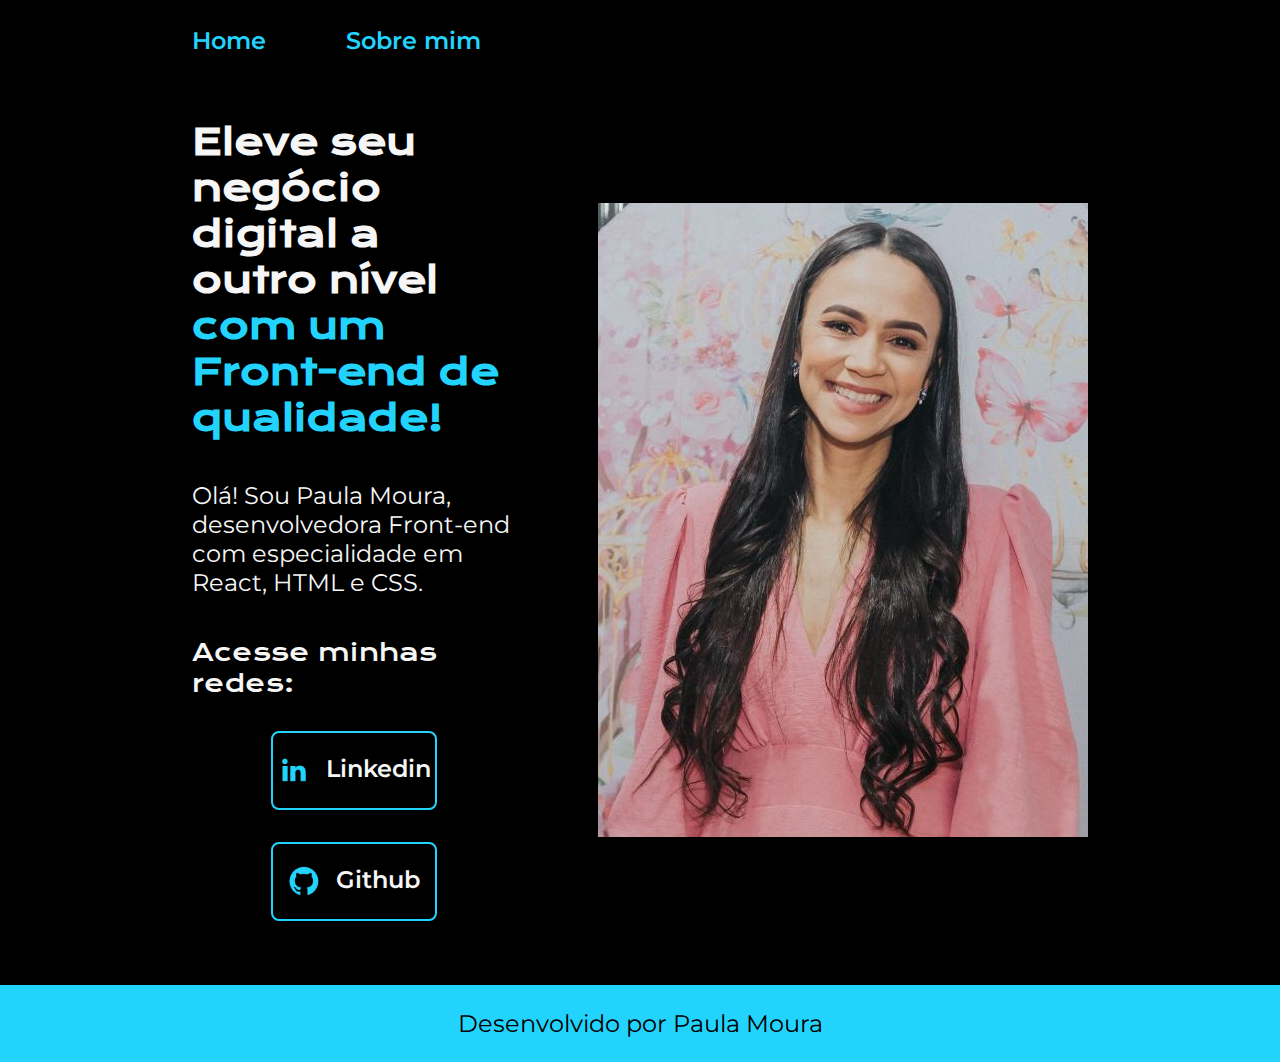
<file: index.html>
<!DOCTYPE html>
<html lang="pt-br">
<head>
    <meta charset="UTF-8">
    <meta http-equiv="X-UA-Compatible" content="IE-edge>"
    <meta name="viewport" content="width=device-width,initial-scale=1.0">
    <title>Portfolio</title>
    <link rel="stylesheet" href="./styles/style.css"
</head>
<body>
    <header class="cabecalho">
        <nav class="cabecalho__menu">
            <a class="cabecalho__menu__link" href="index.html"> Home</a>
            <a class="cabecalho__menu__link" href="about.html"> Sobre mim</a>
        </nav>
    </header>
    <main class="apresentacao">
        <section class="apresentacao__conteudo">
            <h1 class="apresentacao__conteudo__titulo">Eleve seu negócio digital a outro nível <strong class="titulo-destaque"> com um Front-end de qualidade!</strong></h1>
            <p class="apresentacao__conteudo__texto">Olá! Sou Paula Moura, desenvolvedora Front-end com especialidade em React, HTML e CSS.</p>
           <div class="apresentacao__links">
            <h2 class="apresentacao__links__subtitulo">Acesse minhas redes:</h2>
            <a class="apresentacao__links__navegacao" href="https://www.linkedin.com/in/paula-mouras/"> 
            <img src="./assets/Logo linkedin.png">
                 Linkedin
             </a>
          <a class="apresentacao__links__navegacao" href="https://github.com/paulamourai">
                  <img src="./assets/Logo Github.png">
            Github
            </a>
            </div>
    </section>
        <img src="./assets/Imagem do WhatsApp de 2024-01-12 à(s) 15.57.53_8eeb1ce9.jpg" alt="Foto Paula Moura">
    </main>
    <footer class="rodape">
        <p> Desenvolvido por Paula Moura</p>
    </footer>
</body>
</html>
</file>
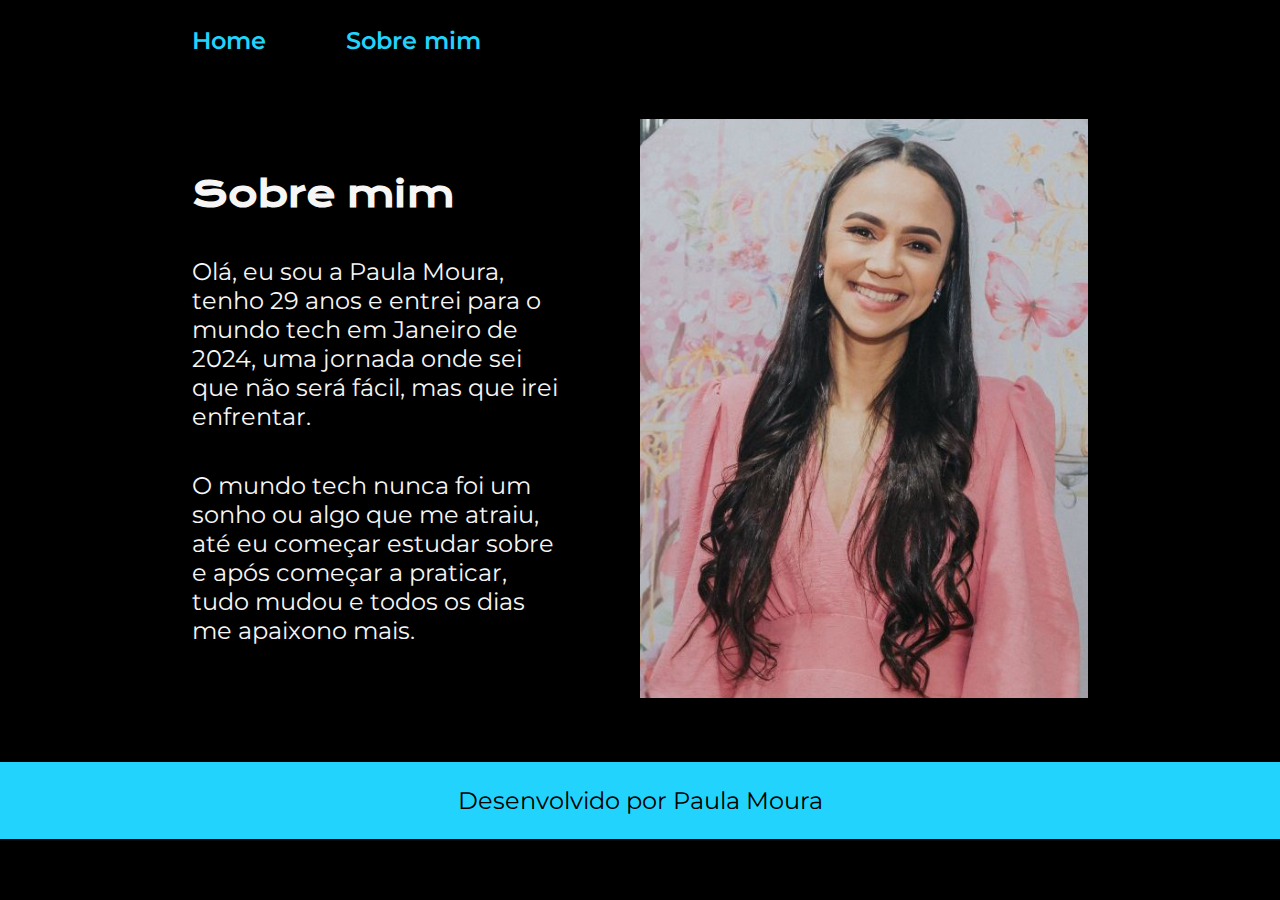
<file: about.html>
<!DOCTYPE html>
<html lang="pt-br">
<head>
    <meta charset="UTF-8">
    <meta name="viewport" content="width=device-width, initial-scale=1.0">
    <title>Sobre mim</title>
    <link rel="stylesheet" href="./styles/style.css">
</head>
<body>
  <header class="cabecalho"> 
    <nav class="cabecalho__menu">
    <a class="cabecalho__menu__link" href="index.html"> Home</a>
    <a class="cabecalho__menu__link" href="about.html"> Sobre mim</a>
</nav>
</header>

  <main class="apresentacao">
    <section class="apresentacao__conteudo">
        <h1 class="apresentacao__conteudo__titulo"> Sobre mim</h1>
        <p class="apresentacao__conteudo__texto">Olá, eu sou a Paula Moura, tenho 29 anos e entrei para o mundo tech em Janeiro de 2024, uma jornada onde sei que não será fácil, mas que irei enfrentar. </p>
        <p class="apresentacao__conteudo__texto">O mundo tech nunca foi um sonho ou algo que me atraiu, até eu começar estudar sobre e após começar a praticar, tudo mudou e todos os dias me apaixono mais.</p>
       
    </section>
     <img class="apresentacao__imagem" src="./assets/Imagem do WhatsApp de 2024-01-12 à(s) 15.57.53_8eeb1ce9.jpg" alt="Foto Paula Moura">
  </main>

  <footer class="rodape">
    <p> Desenvolvido por Paula Moura</p>
</footer>

</body>
</html>
</file>
<file: styles/style.css>
@import url('https://fonts.googleapis.com/css2?family=Krona+One&family=Montserrat:wght@400;600&display=swap');

:root {
    --cor-primaria: #000000;
    --cor-secundaria: #F6F6F6;
    --cor-terciaria: #22D4FD;
    --cor-hover: #272727;

    --fonte-primaria: 'Krona One', sans-serif;
    --fonte-secundaria: 'Montserrat', sans-serif;
}
*{
    margin: 0;
    padding: 0;
}

body{
    box-sizing: border-box;
    background-color: var(--cor-primaria);
    color: var(--cor-secundaria);
}
.cabecalho{
    padding: 2% 0% 0% 15%;
}
.cabecalho__menu{
    display: flex;
    gap: 80px;
}
.cabecalho__menu__link{
    font-family: var(--fonte-secundaria);
    font-size: 1.5rem;
    font-weight: 600;
    color: var(--cor-terciaria);
    text-decoration: none;
}
.apresentacao{
    padding: 5% 15%;
    display: flex;
    align-items: center;
    justify-content: space-between;
    gap: 82px;
}
.apresentacao__conteudo{
    width: 50%;
    display: flex;
    flex-direction: column;
    gap: 40px;
}

.apresentacao__conteudo__titulo{
    font-size: 2.25rem;
    font-family: var(--fonte-primaria);
}
.titulo-destaque{
    color: var(--cor-terciaria);
}
.apresentacao__conteudo__texto{
    font-size: 1.5rem;
    font-family: var(--fonte-secundaria);
}

.apresentacao__links{
    display: flex;
    flex-direction: column;
    justify-content: space-between;
    align-items: center;
    gap: 32px;
}
.apresentacao__links__subtitulo{
    font-family: var(--fonte-primaria);
    font-weight: 400;
    font-size: 1.5rem;
}
.apresentacao__links__navegacao{
    display: flex;
    justify-content: center;
    gap: 16px;
    border: 2px solid var(--cor-terciaria);
    width: 50%;
    text-align: center;
    border-radius: 8px;
    font-size: 1.5rem;
    font-weight: 600;
    padding: 21.5px 0;
    text-decoration: none;
    color: var(--cor-secundaria);
    font-family: var(--fonte-secundaria);
}
.apresentacao__links__link:hover{
    background-color: var(--cor-hover);
}
.apresentacao__imagem{
    width: 50%;
}
.rodape{
    color: var(--cor-primaria);
    background-color: var(--cor-terciaria);
    padding: 24px;
    text-align: center;
    font-family: var(--fonte-secundaria);
    font-size: 1.5rem;
    font-weight: 400;
}

@media (max-width:1200px) {
    .cabecalho {
        padding: 10%;
    }

    .cabecalho__menu {
        justify-content: center;
    }
    .apresentacao {
        flex-direction: column-reverse;
        padding: 5%;
    }

}¨

.apresentacao__conteudo {
    width: auto;
}
</file>
